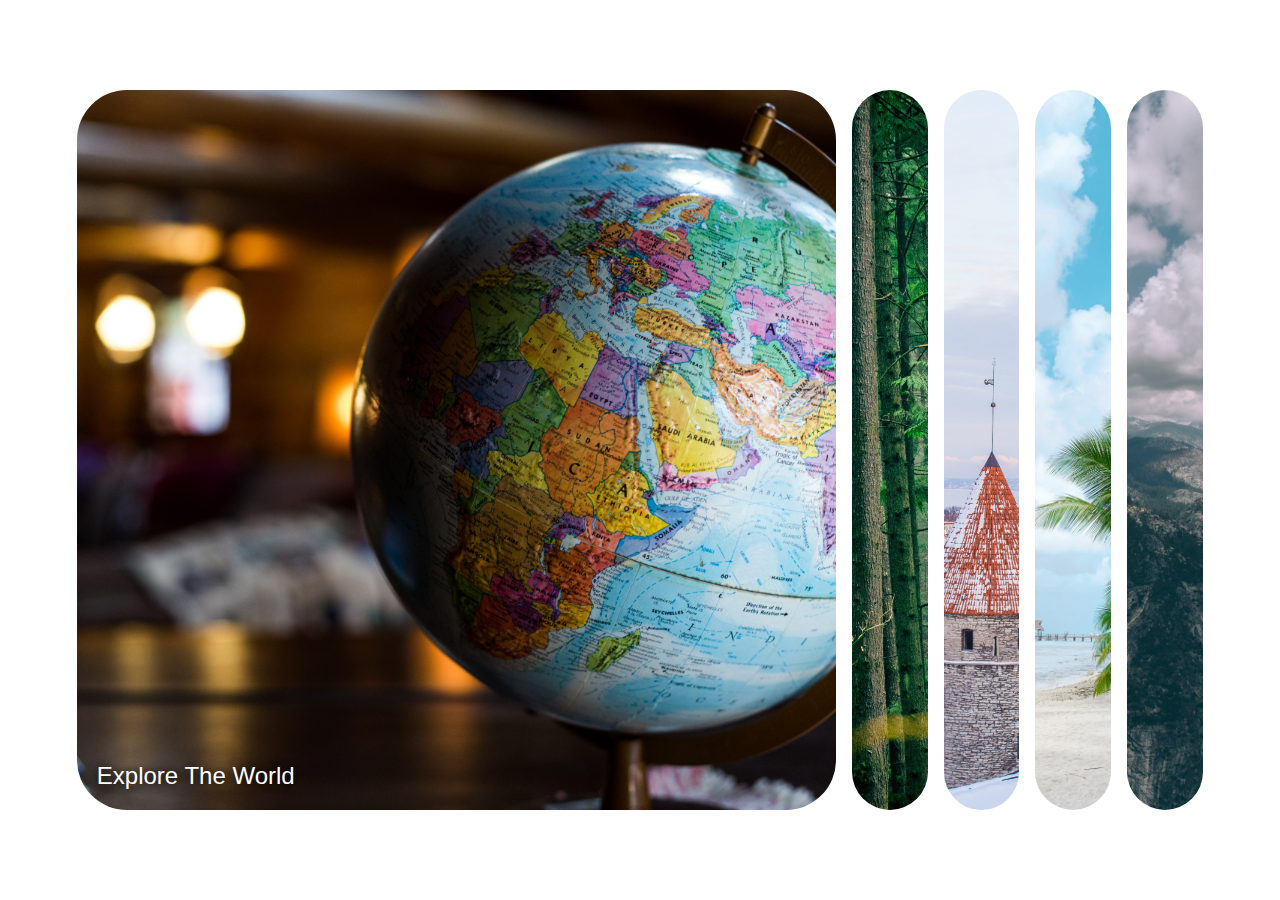
<file: 01-Project-ExpandingCard/index.html>
<!DOCTYPE html>
<html lang="en">
  <head>
    <meta charset="UTF-8" />
    <meta http-equiv="X-UA-Compatible" content="IE=edge" />
    <meta name="viewport" content="width=device-width, initial-scale=1.0" />
    <title>Expanding Cards</title>
    <link rel="stylesheet" href="style.css" />
    <script src="./main.js" defer></script>
  </head>
  <body>
    <div class="card one active">
      <p>Explore The World</p>
    </div>
    <div class="card two">
      <p>Wild Forest</p>
    </div>
    <div class="card three">
      <p>City on Winter</p>
    </div>
    <div class="card four">
      <p>Sunny Beach</p>
    </div>
    <div class="card five">
      <p>Mountains - Clouds</p>
    </div>
  </body>
</html>
</file>
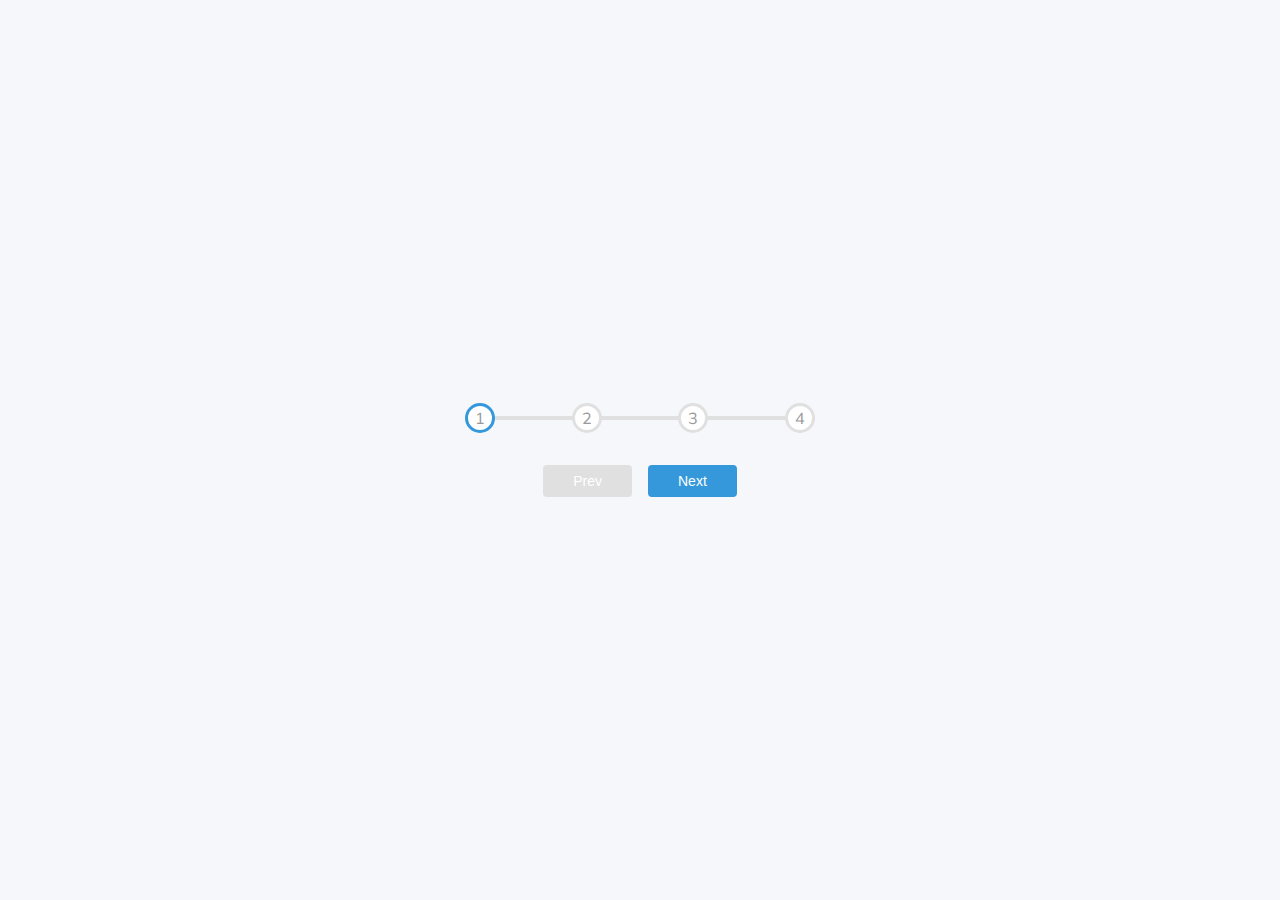
<file: 02-Project-Progress-Steps/index.html>
<!DOCTYPE html>
<html lang="en">
  <head>
    <meta charset="UTF-8" />
    <meta http-equiv="X-UA-Compatible" content="IE=edge" />
    <meta name="viewport" content="width=device-width, initial-scale=1.0" />
    <title>Progress Steps</title>
    <link rel="stylesheet" href="./style.css" />
  </head>
  <body>
    <div class="container">
      <div class="progress_container">
        <div class="progress" style="width: 0"></div>
        <div class="steps">
          <div class="circle active">1</div>
          <div class="circle">2</div>
          <div class="circle">3</div>
          <div class="circle">4</div>
        </div>
      </div>
      <div class="button_container">
        <button id="prev" class="btn" disabled>Prev</button>
        <button id="next" class="btn">Next</button>
      </div>
    </div>
    <script src="./main.js"></script>
  </body>
</html>
</file>
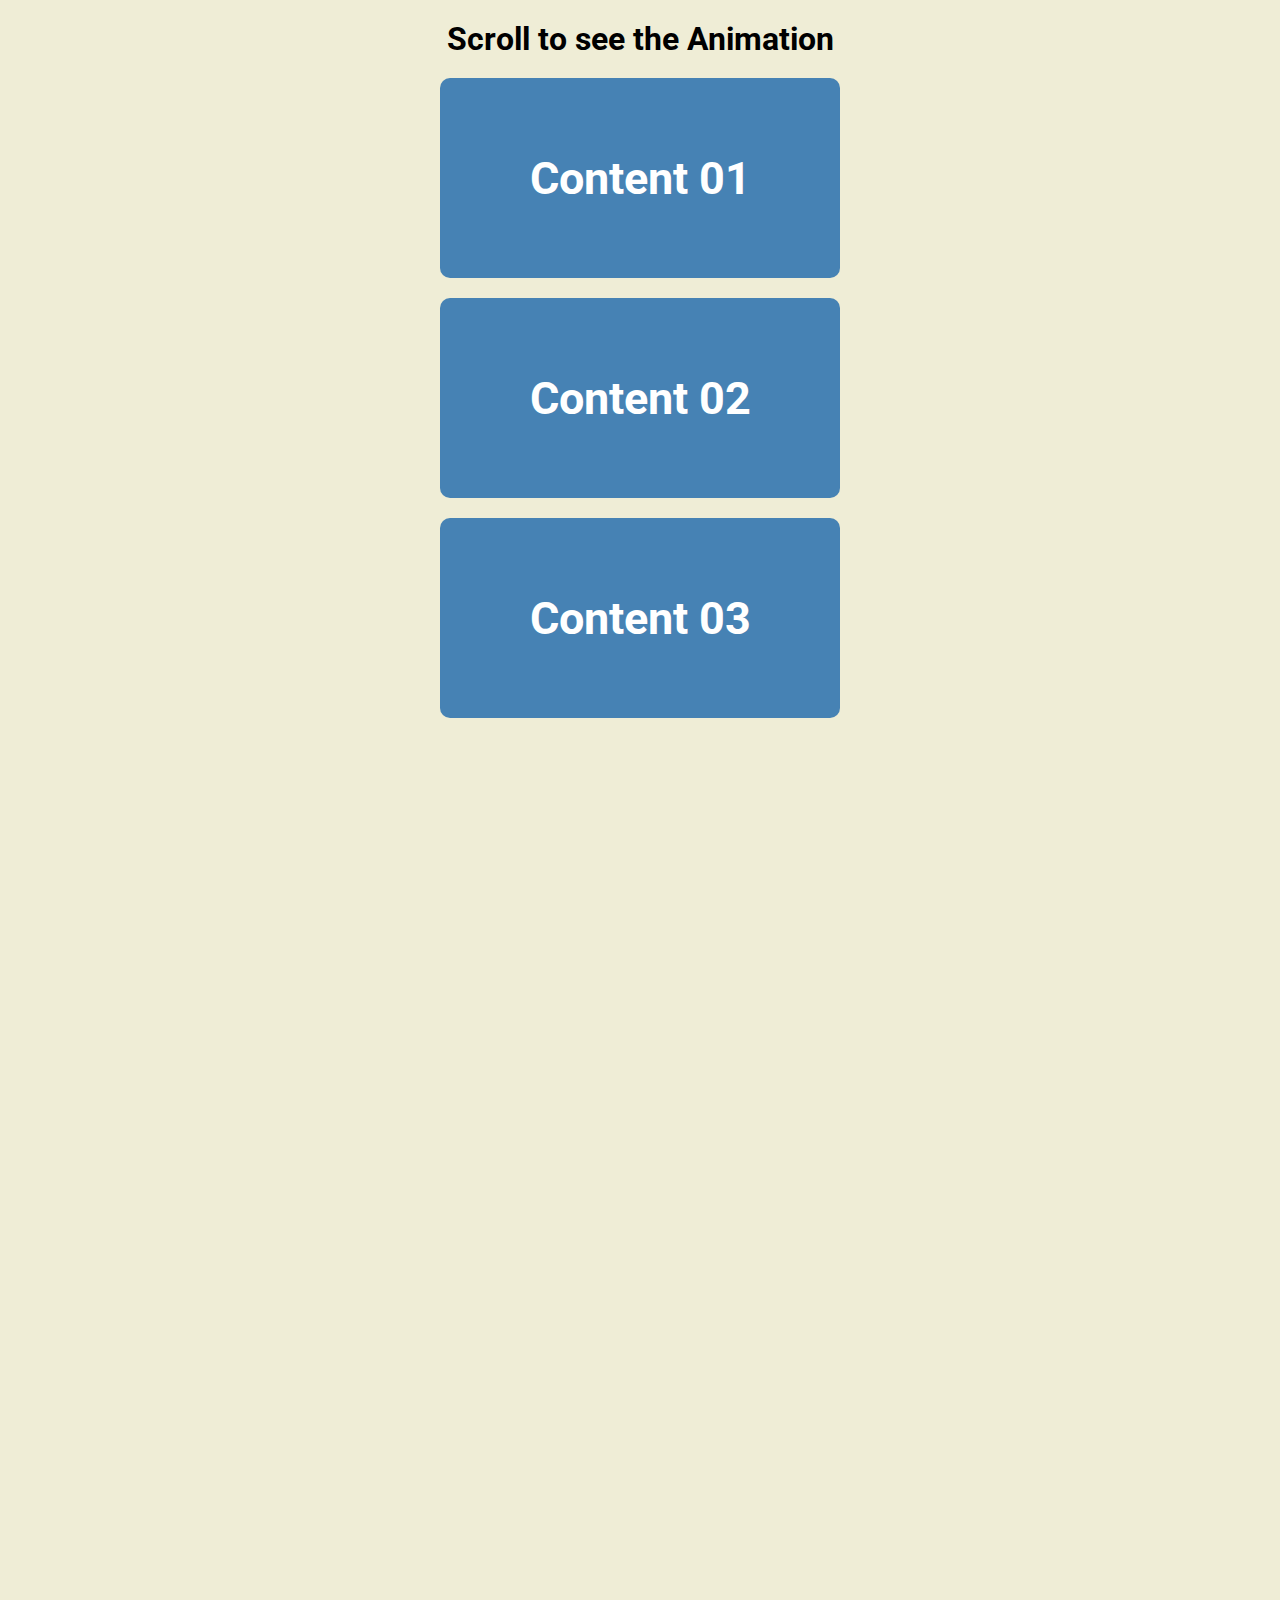
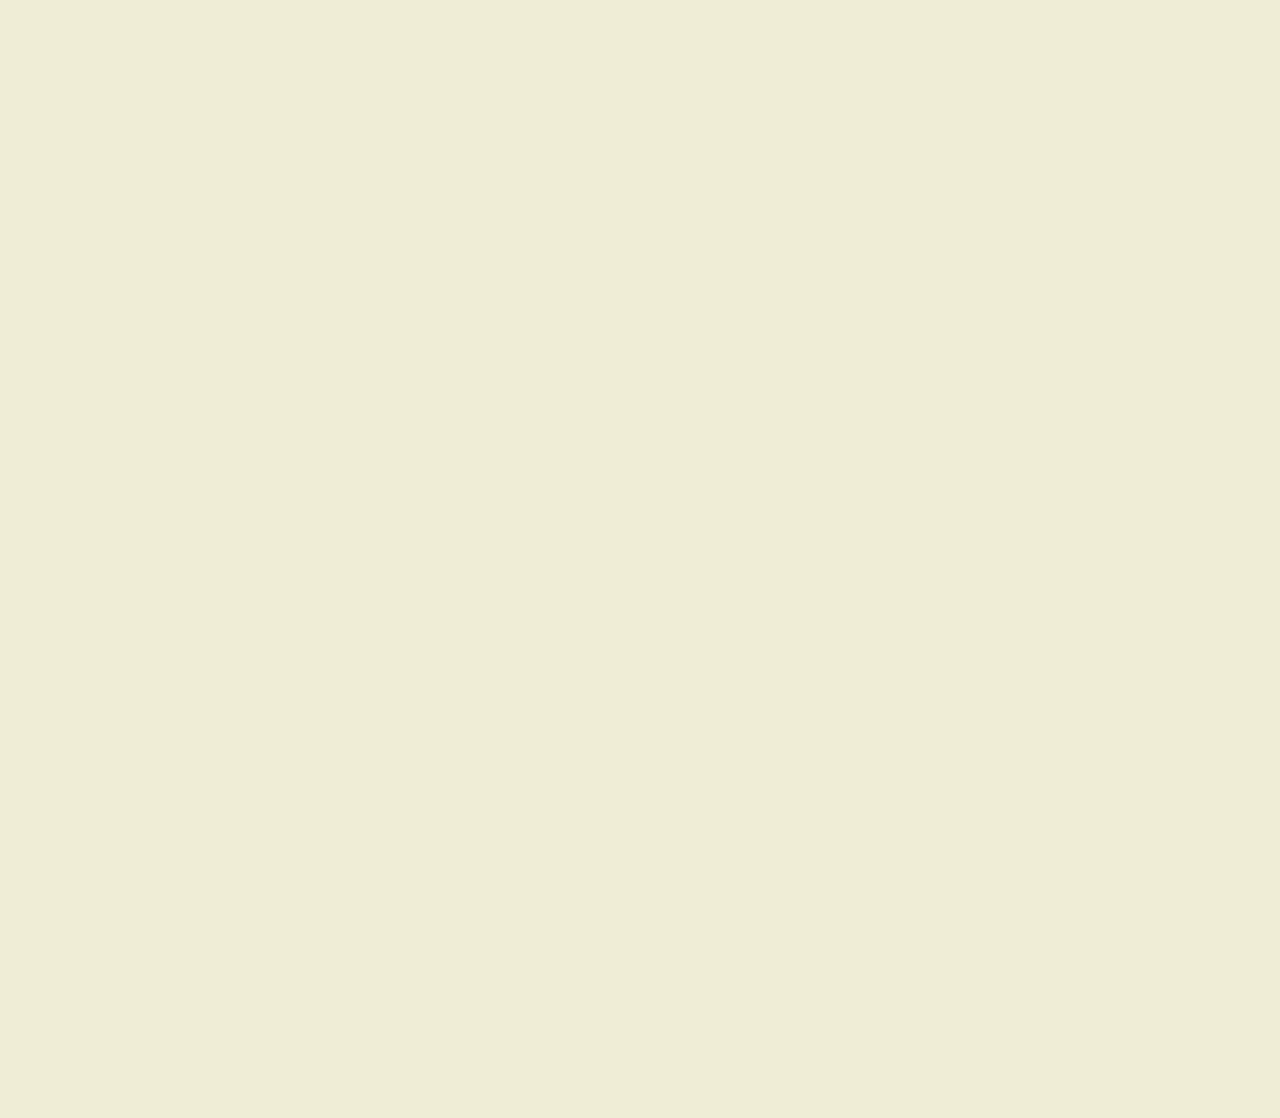
<file: 06-Project-ScrollAnimation/index.html>
<!DOCTYPE html>
<html lang="en">
  <head>
    <meta charset="UTF-8" />
    <meta http-equiv="X-UA-Compatible" content="IE=edge" />
    <meta name="viewport" content="width=device-width, initial-scale=1.0" />
    <title>Scroll Animation</title>
    <link rel="stylesheet" href="./style.css" />
  </head>
  <body>
    <h1>Scroll to see the Animation</h1>
    <div class="content">Content 01</div>
    <div class="content">Content 02</div>
    <div class="content">Content 03</div>
    <div class="content">Content 04</div>
    <div class="content">Content 05</div>
    <div class="content">Content 06</div>
    <div class="content">Content 07</div>
    <div class="content">Content 08</div>
    <div class="content">Content 09</div>
    <div class="content">Content 10</div>
    <div class="content">Content 11</div>
    <div class="content">Content 12</div>
    <script src="./script.js"></script>
  </body>
</html>
</file>
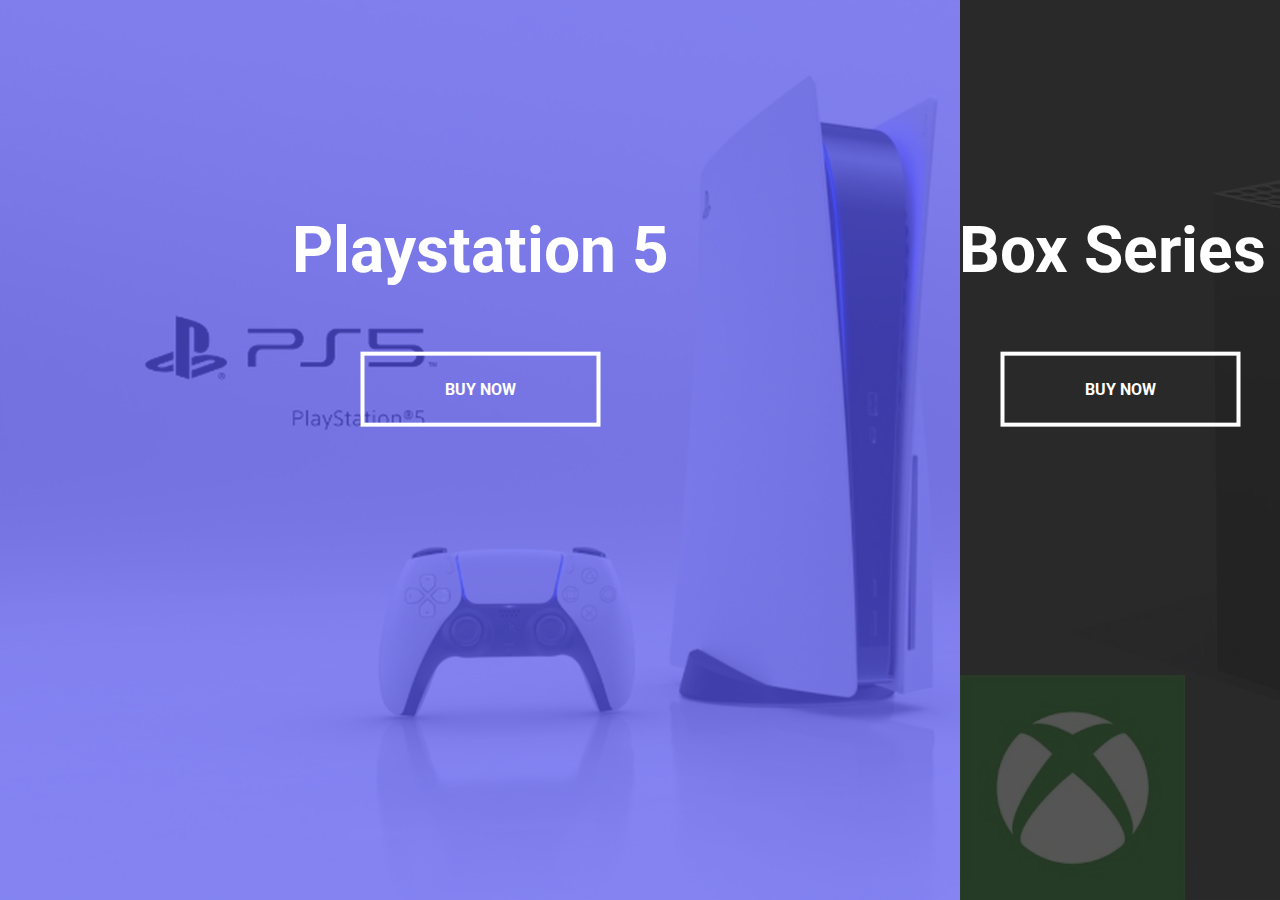
<file: 07-Project-SplitLandingPage/index.html>
<!DOCTYPE html>
<html lang="en">
  <head>
    <meta charset="UTF-8" />
    <meta http-equiv="X-UA-Compatible" content="IE=edge" />
    <meta name="viewport" content="width=device-width, initial-scale=1.0" />
    <title>Split Landing Page</title>
    <link rel="stylesheet" href="./style.css" />
  </head>
  <body>
    <div class="container">
      <div class="left">
        <div class="content">
          <p class="name">Playstation 5</p>
          <button class="btn ps"><a href="#">Buy now</a></button>
        </div>
      </div>
      <div class="right">
        <div class="content">
          <p class="name">XBox Series X</p>
          <button class="btn xb"><a href="#">Buy now</a></button>
        </div>
      </div>
    </div>
    <script src="./script.js"></script>
  </body>
</html>
</file>
<file: 01-Project-ExpandingCard/style.css>
*,
*::before,
*::after {
  margin: 0;
  padding: 0;
  box-sizing: border-box;
}

body {
  min-height: 100vh;
  display: flex;
  align-items: center;
  justify-content: center;
  gap: 1rem;
  padding: 6vh 6vw;
}

.card {
  height: 80vh;
  background-color: lightgrey;
  background-position: center;
  background-repeat: no-repeat;
  background-size: cover;
  border-radius: 50px;
  flex: 0.5;
  overflow: hidden;
  position: relative;
  transition: flex 0.7s ease-in;
}

.card p {
  position: absolute;
  bottom: 20px;
  left: 20px;
  font-size: 24px;
  color: white;
  font-family: sans-serif;
  transform: translateX(-300px);
  text-shadow: 0 0 10px black;
  transition: transform 0.3s ease-in 0.4s;
}

.card.active {
  flex: 5;
}

.card.active p {
  transform: translate(0);
}

.one {
  background-image: url(./images/Explore\ The\ World.jpg);
}
.two {
  background-image: url(./images/Wild\ Forest.jpg);
}
.three {
  background-image: url(./images/City\ on\ Winter.jpg);
}
.four {
  background-image: url(./images/Sunny\ Beach.jpg);
}
.five {
  background-image: url(./images/Mountains\ -\ Clouds.jpg);
}

@media (max-width: 480px) {
  .three,
  .five {
    display: none;
  }
}
</file>
<file: 02-Project-Progress-Steps/style.css>
@import url("https://fonts.googleapis.com/css?family=Muli&display=swap");

:root {
  --bg-clr: #f6f7fb;
  --line-border-fill: #3498db;
  --line-border-empty: #e0e0e0;
}

*,
*::before,
*::after {
  margin: 0;
  padding: 0;
  box-sizing: border-box;
  /* outline: 1px solid; */
}

body {
  display: flex;
  align-items: center;
  justify-content: center;
  min-height: 100vh;
  font-family: Muli;
  background-color: var(--bg-clr);
}

.container {
  width: 350px;
  display: grid;
  gap: 2rem;
}

.progress_container {
  position: relative;
}

.progress {
  height: 4px;
  background-color: var(--line-border-fill);
  position: absolute;
  left: 0;
  top: 50%;
  transform: translateY(-50%);
  z-index: -1;
  transition: width 0.5s;
}

.progress_container::after {
  content: "";
  position: absolute;
  width: 350px;
  height: 4px;
  top: 50%;
  transform: translateY(-50%);
  background-color: var(--line-border-empty);
  z-index: -2;
}

.steps {
  display: flex;
  justify-content: space-between;
}

.circle {
  background-color: white;
  color: #999;
  width: 30px;
  display: inline-grid;
  place-content: center;
  aspect-ratio: 1;
  border-radius: 50%;
  border: 3px solid var(--line-border-empty);
}

.circle.active {
  border-color: var(--line-border-fill);
  transition: border-color 0.5s;
}

.button_container {
  display: flex;
  justify-content: center;
  gap: 1rem;
}

.btn {
  border: none;
  background: var(--line-border-fill);
  font-size: 14px;
  padding: 8px 30px;
  border-radius: 0.25rem;
  color: white;
  cursor: pointer;
  transition: background 0.5s;
}

.btn[disabled] {
  background-color: var(--line-border-empty);
  cursor: not-allowed;
}
</file>
<file: 06-Project-ScrollAnimation/style.css>
@import url("https://fonts.googleapis.com/css2?family=Roboto:wght@400;700&display=swap");

*,
*::before,
*::after {
  margin: 0;
  padding: 0;
  box-sizing: border-box;
}

body {
  background-color: #efedd6;
  font-family: Roboto;
  display: flex;
  flex-direction: column;
  align-items: center;
  text-align: center;
  overflow-x: hidden;
  padding: 10px;
}

h1 {
  margin: 10px;
}

.content {
  height: 200px;
  width: min(400px, 100%);
  font-size: 45px;
  background-color: #4682b4;
  color: white;
  margin: 10px;
  display: inline-grid;
  place-content: center;
  border-radius: 10px;
  font-weight: 700;
  transform: translate(-400%);
  transition: transform 0.75s;
}

@media (hover) {
  .content:nth-of-type(even) {
    transform: translate(400%);
  }
}

.content.show {
  transform: translate(0);
}
</file>
<file: 07-Project-SplitLandingPage/style.css>
@import url("https://fonts.googleapis.com/css2?family=Roboto:wght@400;700&display=swap");

:root {
  --left-bg-color: rgba(87, 84, 236, 0.7);
  --right-bg-color: rgba(43, 43, 43, 0.8);
  --left-btn-hover-color: rgba(87, 84, 236, 1);
  --right-btn-hover-color: rgba(28, 122, 28, 1);
  --hover-width: 75%;
  --other-width: 25%;
  --speed: 1000ms;
}

*,
*::before,
*::after {
  margin: 0;
  padding: 0;
  box-sizing: border-box;
}

a {
  color: currentColor;
  text-decoration: none;
}

.container {
  height: 100vh;
  width: 100vw;
  display: flex;
  font-family: roboto;
  overflow: hidden;
}

.left,
.right {
  width: 50%;
  background-position: left;
  background-repeat: no-repeat;
  background-size: cover;
  position: relative;
  transition: width var(--speed);
  overflow: hidden;
}
.left {
  background-image: url(./images/ps.jpg);
}
.right {
  background-image: url(./images/xbox.jpg);
}

.left::after,
.right::after {
  content: "";
  position: absolute;
  inset: 0;
}
.left::after {
  background-color: var(--left-bg-color);
}
.right::after {
  background-color: var(--right-bg-color);
}

.hover-left .left,
.hover-right .right {
  width: var(--hover-width);
}

.hover-left .right,
.hover-right .left {
  width: var(--other-width);
}

.content {
  position: absolute;
  z-index: 1;
  left: 50%;
  top: 31%;
  transform: translate(-50%, -31%);
  white-space: nowrap;
}

.name {
  font-size: 4rem;
  font-weight: bold;
  color: white;
  margin-bottom: 4rem;
}

.btn {
  font-size: 1rem;
  border: 0.3em solid white;
  text-transform: uppercase;
  font-weight: 700;
  font-family: roboto;
  color: white;
  background: none;
  padding: 1.5em;
  width: 15em;
  display: block;
  margin: 0 auto;
}

.ps:hover,
.ps:active {
  background-color: var(--left-btn-hover-color);
  border-color: var(--left-btn-hover-color);
}

.xb:hover,
.xb:active {
  background-color: var(--right-btn-hover-color);
  border-color: var(--right-btn-hover-color);
}

@media (max-width: 820px) {
  .name {
    font-size: 2rem;
    margin-bottom: 2rem;
  }
  .btn {
    padding: 1.25em;
    width: 12em;
  }
}

@media (max-width: 440px) {
  .container {
    flex-direction: column;
  }
  .left,
  .right {
    width: 100%;
    height: 50%;
    transition: height var(--speed);
  }
  .hover-left .left,
  .hover-right .right {
    width: 100%;
    height: 75%;
  }

  .hover-left .right,
  .hover-right .left {
    width: 100%;
    height: 25%;
  }
}
</file>
